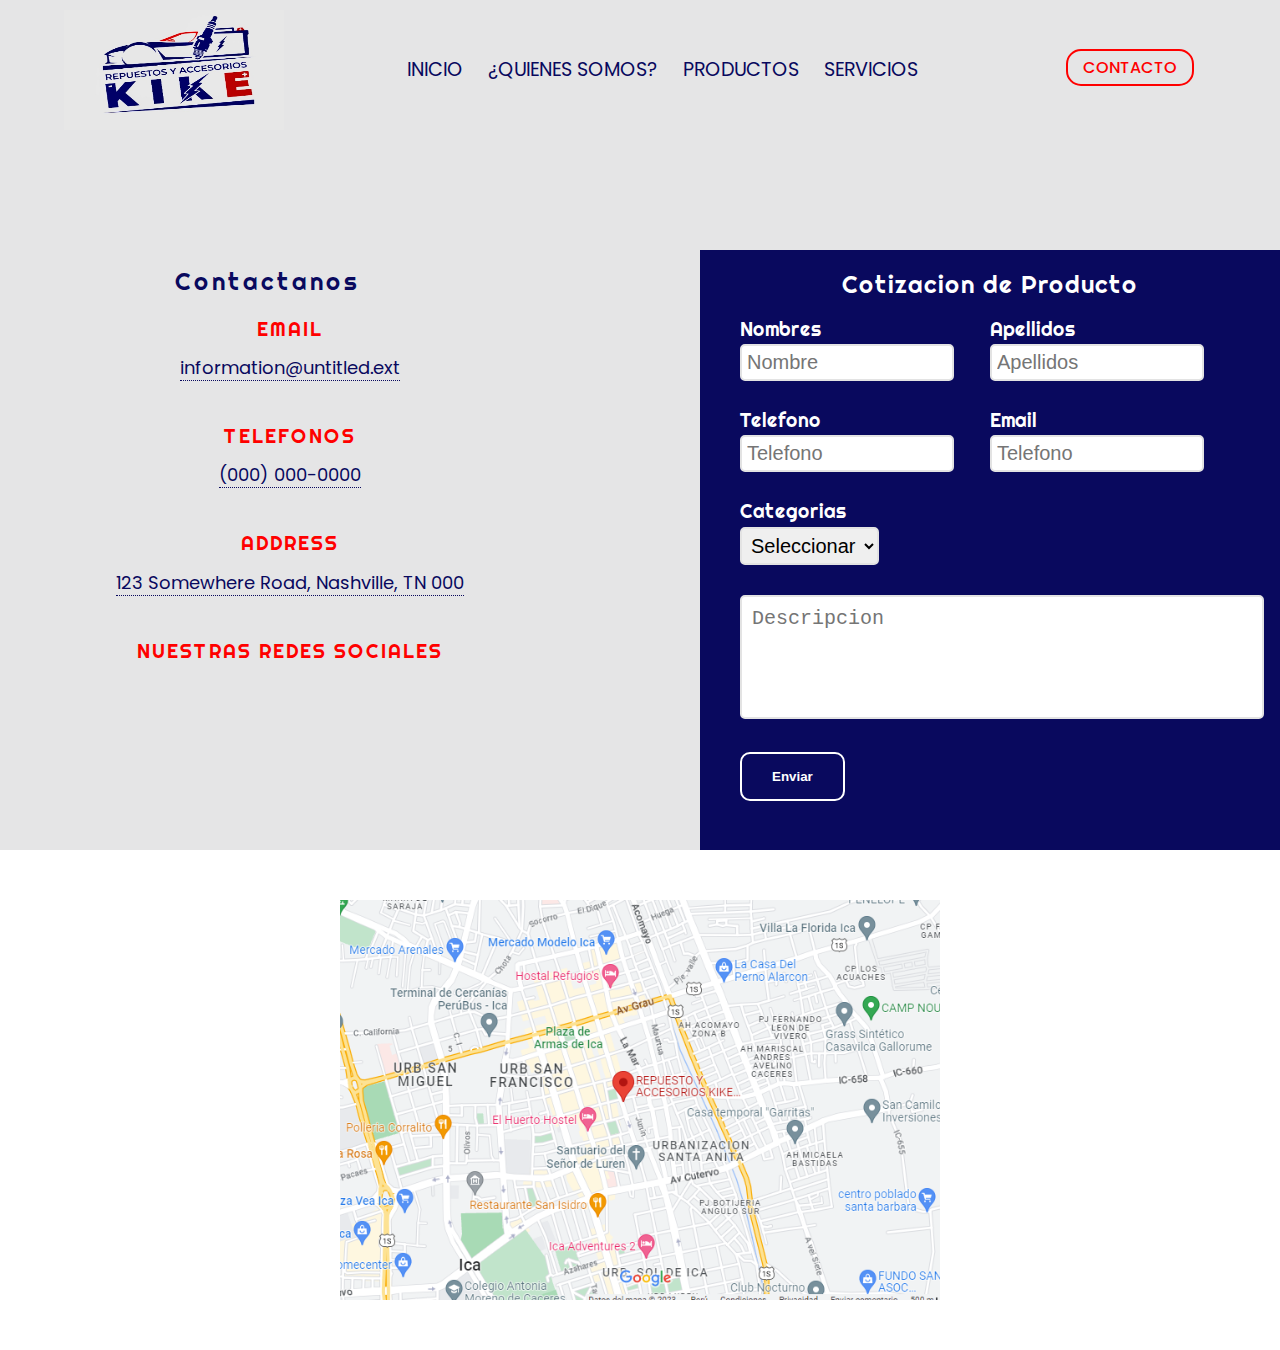
<file: menu-desplegable-main/webform/contacto.html>
<!DOCTYPE html>
<html lang="es">
<head>
  <meta charset="UTF-8">
  <meta http-equiv="X-UA-Compatible" content="IE=edge">
  <meta name="viewport" content="width=device-width, initial-scale=1.0">
  <link rel="stylesheet" href="../css/reset.css">
  <link rel="stylesheet" href="../css/estilos.css">
  <link rel="stylesheet" href="https://cdnjs.cloudflare.com/ajax/libs/font-awesome/6.4.0/css/all.min.css" integrity="sha512-iecdLmaskl7CVkqkXNQ/ZH/XLlvWZOJyj7Yy7tcenmpD1ypASozpmT/E0iPtmFIB46ZmdtAc9eNBvH0H/ZpiBw==" crossorigin="anonymous" referrerpolicy="no-referrer" />
  <title>Document</title>
</head>
<body>
  <header>
    <div class="comntainer_one">
      <nav class="menu">
        <section class="menu__container">
          <div class="container-Logo">
            <img src="../img/logo_kike.png" alt="">
          </div>

          <ul class="menu__links">
            <li class="menu__item">
              <a href="../index.html" class="menu__link">Inicio</a>
            </li>
            <li class="menu__item">
              <a href="../webform/nosotros.html" class="menu__link">¿Quienes Somos?</a>
            </li>
            <li class="menu__item menu__item--show">
              <a href="#" class="menu__link">Productos </a>

              <ul class="menu__nesting">
                <li class="menu__inside">
                  <a href="../webform/catalogo.html" class="menu__link--inside">catalogo</a>
                </li>
                <li class="menu__inside">
                  <a href="#" class="menu__link--inside">About 2</a>
                </li>
                <li class="menu__inside">
                  <a href="#" class="menu__link--inside">About 3</a>
                </li>
              </ul>
            </li>
            <li class="menu__item">
              <a href="#" class="menu__link">Servicios</a>
            </li>
          </ul>
          <div class="container-contact">
            <a href="../webform/contacto.html" class="contact">Contacto</a>
          </div>
          <div class="icon menu__hamburguer">
            <span></span>
            <span></span>
            <span></span>
          </div>
        </section>
      </nav>
    </div>
  </header>
<main>
  <div class="container_one">
    <section class="content_contact">

      <div class="title">
        <div class="left-side">
          <h2>Contactanos</h2>
        </div>
        <div class="right-side">
          <h2>Cotizacion de Producto</h2>
        </div>
      </div>
  
      <div class="container">
        <div class="left-side">
          <div class="item">
            <h3>EMAIL</h3>
            <a>information@untitled.ext</a>
          </div>
          <div class="item">
            <h3>Telefonos</h3>
            <a >(000) 000-0000</a>
          </div>
          <div class="item">
            <h3>ADDRESS</h3>
            <a >123 Somewhere Road, Nashville, TN 000</a>
          </div>
          <div class="item">
            <h3>Nuestras Redes Sociales</h3>
            <div class="icons">
              <a href=""><i class="fa-brands fa-facebook"></i></a>
              <a href=""><i class="fa-brands fa-square-instagram"></i></a>
              <a href=""><i class="fa-brands fa-tiktok"></i></a>
              <a href=""><i class="fa-brands fa-square-whatsapp"></i></a>
            </div>
          </div>
        </div>
        <div class="right-side">
          <form action="https://formsubmit.co/mikaeljara47@gmail.com" method="POST">
            <div class="top">
              <div class="top-Content">
              <label for="">Nombres</label>
              <input type="text" name="nombres" placeholder="Nombre">
            </div>
            <div class="top-Content">
              <label for="">Apellidos</label>
              <input type="text" name="apellidos" placeholder="Apellidos">
            </div>
            </div>
            <div class="top">
              <div class="top-Content">
                <label for="">Telefono</label>
              <input type="text" name="telefono" placeholder="Telefono">
            </div>
            <div class="top-Content">
              <label for="">Email</label>
            <input type="email" name="email" placeholder="Telefono">
          </div>
            </div>
            <div class="top">
            <div class="top-Content">
              <label for="">Categorias</label>
              <select name="categoria" >
                <option>Seleccionar</option>
                <option>Male</option>
                <option>Female</option>
              </select>
            </div>
            </div>
            <textarea name="name"placeholder="Descripcion"></textarea>
            <input type = "submit" value="Enviar" class="-booton">
            <input type="hidden" name="_next" value="http://127.0.0.1:5504/menu-desplegable-main/webform/contacto.html#">
            <input type="hidden" name="_captcha" value="false">
          </form>
        </div>
      </div>
  </section>
</div>
<div class="container_one">
  <section class="container_map">
    <img src="../img/map_kike.png" alt="">
  </section>
</div>
</main>
</body>
</html>
</file>
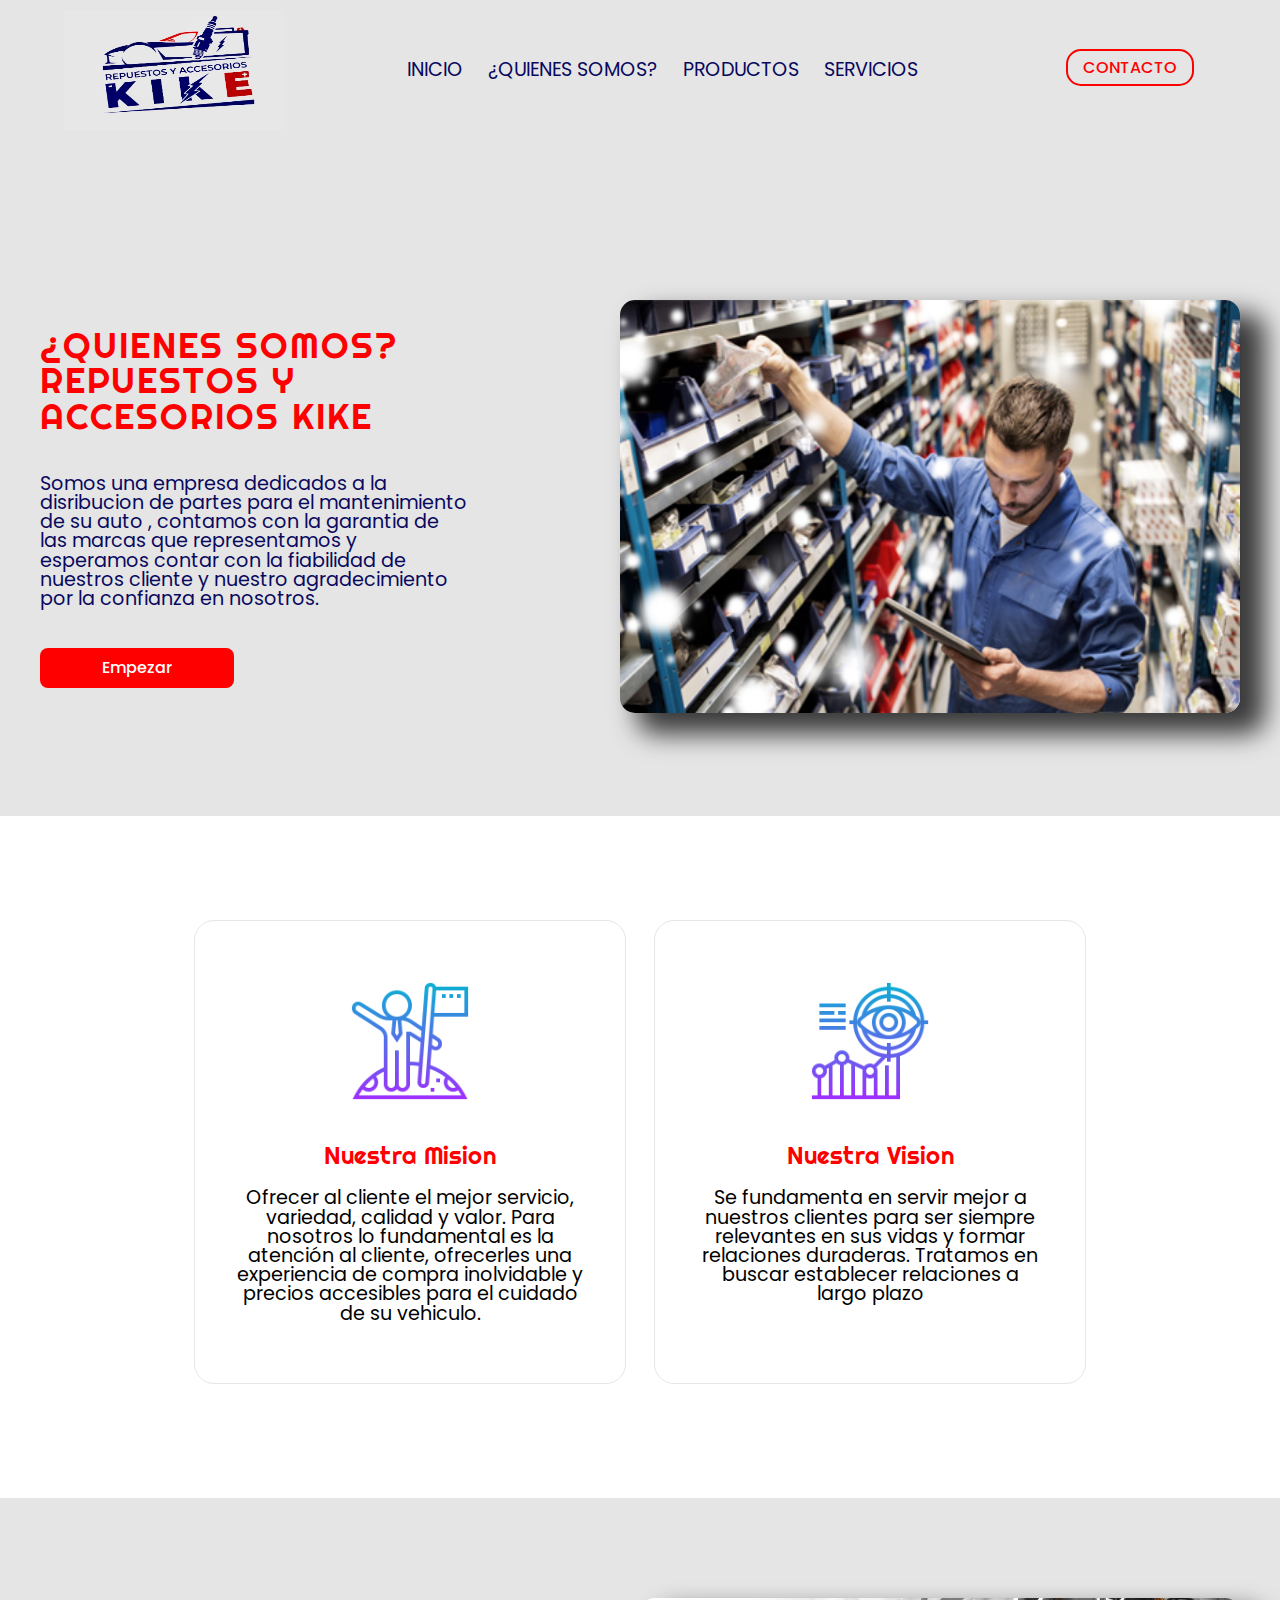
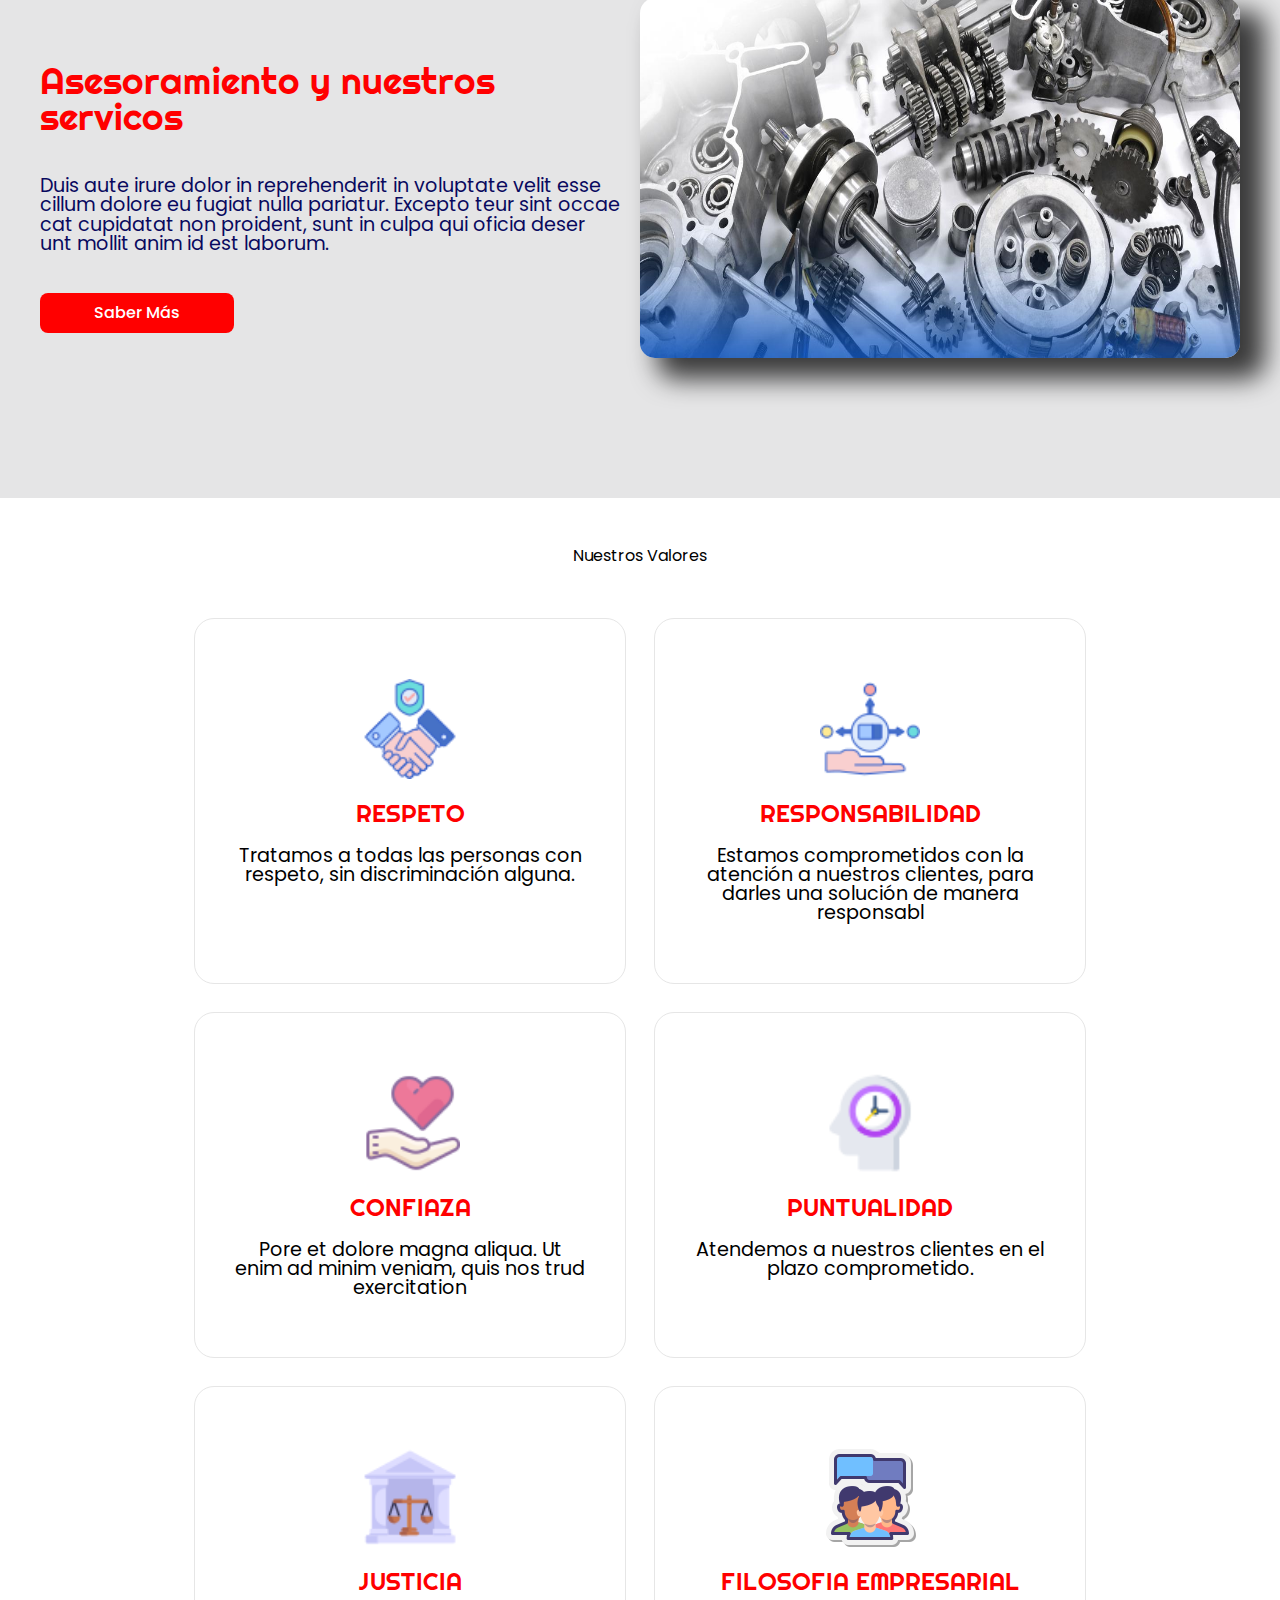
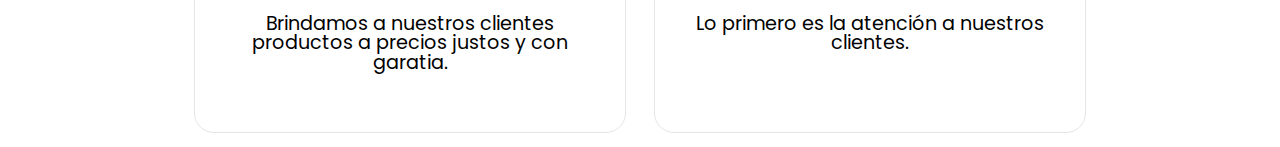
<file: menu-desplegable-main/webform/nosotros.html>
<!DOCTYPE html>
<html lang="es">
<head>
  <meta charset="UTF-8">
  <meta http-equiv="X-UA-Compatible" content="IE=edge">
  <meta name="viewport" content="width=device-width, initial-scale=1.0">
  <link rel="stylesheet" href="../css/reset.css">
  <link rel="stylesheet" href="../css/estilos.css">
  <title>Document</title>
</head>
<body>
  <header>
    <div class="comntainer_one">
      <nav class="menu">
        <section class="menu__container">
          <div class="container-Logo">
            <img src="../img/logo_kike.png" alt="">
          </div>

          <ul class="menu__links">
            <li class="menu__item">
              <a href="../index.html" class="menu__link">Inicio</a>
            </li>
            <li class="menu__item">
              <a href="../webform/nosotros.html" class="menu__link">¿Quienes Somos?</a>
            </li>
            <li class="menu__item menu__item--show">
              <a href="#" class="menu__link">Productos </a>

              <ul class="menu__nesting">
                <li class="menu__inside">
                  <a href="../webform/catalogo.html" class="menu__link--inside">catalogo</a>
                </li>
                <li class="menu__inside">
                  <a href="#" class="menu__link--inside">About 2</a>
                </li>
                <li class="menu__inside">
                  <a href="#" class="menu__link--inside">About 3</a>
                </li>
              </ul>
            </li>
            <li class="menu__item">
              <a href="#" class="menu__link">Servicios</a>
            </li>
          </ul>
          <div class="container-contact">
            <a href="../webform/contacto.html" class="contact">Contacto</a>
          </div>
          <div class="icon menu__hamburguer">
            <span></span>
            <span></span>
            <span></span>
          </div>
        </section>
      </nav>
    </div>
  </header>
  <main>
    <div class="container_one">
     <div class="container__cover div__offset">
            <div class="cover">
                <section class="text__cover">
                    <h2>¿QUIENES SOMOS?Repuestos y Accesorios KIKE</h2>
                    <p>Somos una empresa dedicados a la disribucion de partes para el mantenimiento de su auto , contamos con la garantia de las marcas que representamos y esperamos contar con la fiabilidad de nuestros cliente y nuestro agradecimiento por la confianza en nosotros.</p>
                    <a href="#" class="btn__text-cover btn__text">Empezar</a>
                </section>
                <section class="image__cover">
                    <img src="../img/nostros_one.jpg" alt="">
                </section>
            </div>
        </div>

        <!--Generador de confianza-->

        <div class="container__trust container__card-primary">
            <div class="trust card__primary">
                <div class="container__trust container__box-cardPrimary">
                    <div class="card__trust box__card-primary">
                        <img src="../img/mision-cumplida.png" alt="">
                        <h2>Nuestra Mision</h2>
                        <p>Ofrecer al cliente el mejor servicio, variedad, calidad y valor. Para nosotros lo fundamental es la atención al cliente, ofrecerles una experiencia de compra inolvidable y precios accesibles para el cuidado de su vehiculo.</p>
                    </div>
                    <div class="card__trust box__card-primary">
                        <img src="../img/vision.png" alt="">
                        <h2>Nuestra Vision</h2>
                        <p>Se fundamenta en servir mejor a nuestros clientes para ser siempre relevantes en sus vidas y formar relaciones duraderas. Tratamos en buscar establecer relaciones a largo plazo</p>
                    </div>
                </div>
            </div>
        </div>

        <!--Sobre nosotros - Nuestro equipo-->

        <div class="container__about div__offset">
            <div class="about">
                <div class="text__about">
                    <h2>Asesoramiento y nuestros servicos</h2>
                    <p>Duis aute irure dolor in reprehenderit in voluptate velit esse cillum dolore eu fugiat nulla pariatur. Excepto teur sint occae cat cupidatat non proident, sunt in culpa qui oficia deser unt mollit anim id est laborum.</p>
                    <a href="#" class="btn__text-about btn__text">Saber Más</a>
                </div>
                
                <div class="image__about">
                    <img class="two_img" src="../img/repuesto_one.jpg" alt="">
                </div>
            </div>
            
        </div>

        <!--SERVICIOS-->

        <div class="container__service container__card-primary div__offset">
            <div class="service card__primary">
                <div class="text__service text__card-primary">
                    <h2>Nuestros Valores</h2>
                </div>

                <div class="container__card-service container__box-cardPrimary">
                    <div class="card__service box__card-primary">
                        <img src="../img/respeto.png" alt="">
                        <h2>Respeto</h2>
                        <p>Tratamos a todas las personas con respeto, sin discriminación
                          alguna.</p>
                    </div>
                    <div class="card__service box__card-primary">
                        <img src="../img/responsabilidad.png" alt="">
                        <h2>Responsabilidad</h2>
                        <p>Estamos comprometidos con la atención a nuestros
                          clientes, para darles una solución de manera responsabl</p>
                    </div>
                    <div class="card__service box__card-primary">
                        <img src="../img/confianza.png" alt="">
                        <h2>Confiaza</h2>
                        <p>Pore et dolore magna aliqua. Ut enim ad minim veniam, quis nos trud exercitation</p>
                    </div>
                    <div class="card__service box__card-primary">
                        <img src="../img/puntualidad.png" alt="">
                        <h2>Puntualidad</h2>
                        <p>Atendemos a nuestros clientes en el plazo comprometido.</p>
                        <a href="#">
                            <i class="fa-solid fa-arrow-right"></i>
                        </a>
                    </div>
                    <div class="card__service box__card-primary">
                        <img src="../img/justicia.png" alt="">
                        <h2>Justicia</h2>
                        <p>Brindamos a nuestros clientes productos a precios justos y con garatia.</p>
                    </div>
                    <div class="card__service box__card-primary">
                        <img src="../img/trabajo.png" alt="">
                        <h2>FILOSOFIA EMPRESARIAL</h2>
                        <p>Lo primero es la atención a nuestros clientes.</p>
                    </div>
                </div>
            </div>
        </div>
      </div>
      </main>
</body>
</html>
</file>
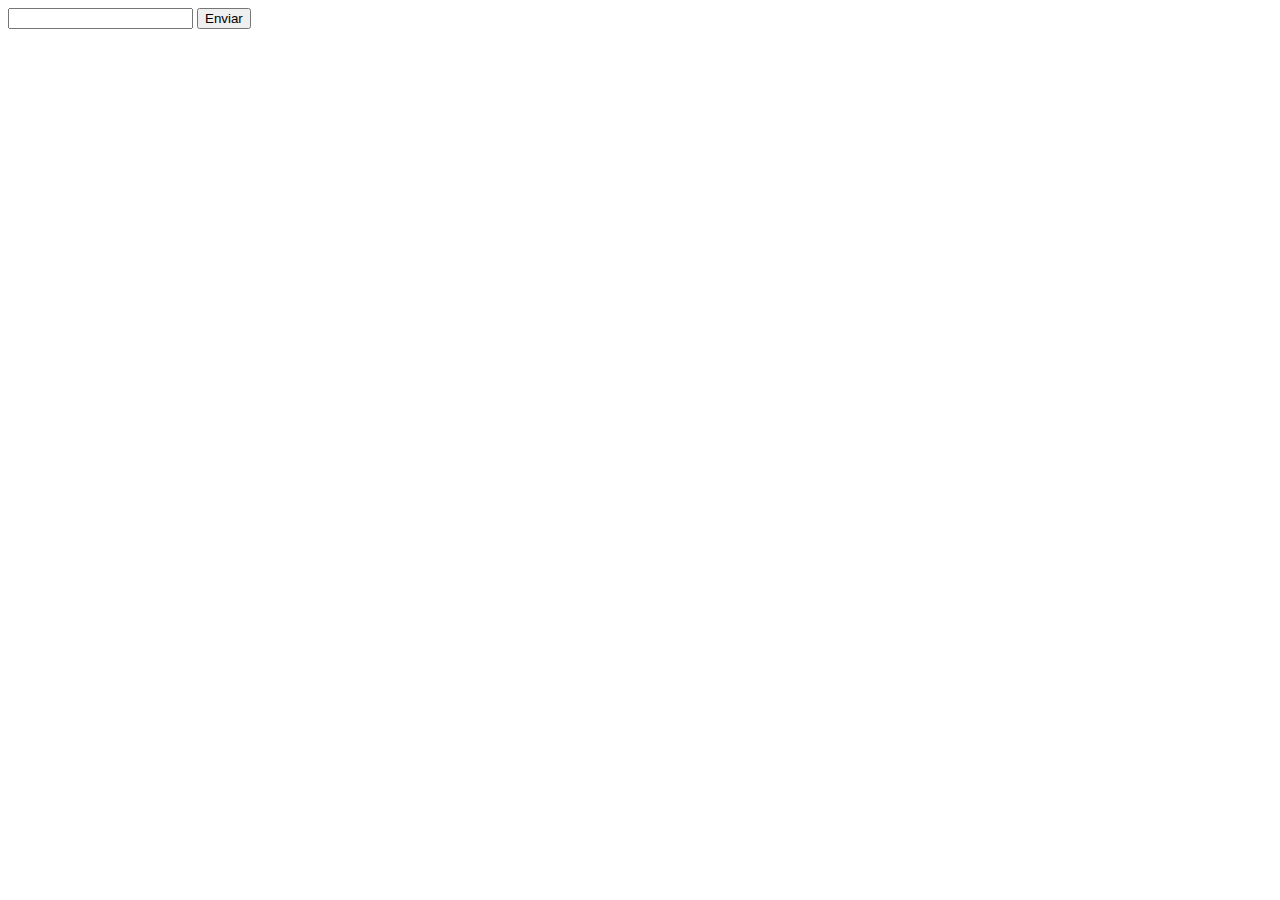
<file: menu-desplegable-main/webform/nuevo.html>
<!DOCTYPE html>
<html lang="en">
<head>
  <meta charset="UTF-8">
  <meta http-equiv="X-UA-Compatible" content="IE=edge">
  <meta name="viewport" content="width=device-width, initial-scale=1.0">
  <title>Document</title>
</head>
<body>
  <form action="https://formsubmit.co/mikaeljara47@gmail.com" method="POST">
    <input type="text" name="nombre">
    <input type="submit" value="Enviar" >
  </form>
</body>
</html>
</file>
<file: menu-desplegable-main/css/estilos.css>
@import url("https://fonts.googleapis.com/css2?family=Poppins:wght@300;400;700&display=swap");
@import url('https://fonts.googleapis.com/css2?family=Cinzel:wght@600&family=Michroma&family=Montserrat:ital,wght@1,300&family=Righteous&display=swap');
:root {
  --main-color: #ecf0f1;
  --point-color: #ff0000;
  --size: 5px;
  --color_text-primary: #ff0000;
  --color_text-secundary: #09095e;
  --color_text-tertiary: #e5e5e6;
  --lowText_font_size: 16px;
  --text_size_title: 40px;
  --text_title_card: 24px;
  --text_title_cardv2: 20px;
  --text_paragraph: 16px;
  --box_shadow-primary: 0px 6px 50px -20px rgba(0,0,0,0.3);
 }

 /* font-family: 'Cinzel', serif;
font-family: 'Michroma', sans-serif;
font-family: 'Montserrat', sans-serif;
font-family: 'Righteous', cursive; */

body {

  font-family: "Poppins", sans-serif;
}
header{
  font-size: 16px;
  /* font-family: 'Cinzel', serif;
font-family: 'Michroma', sans-serif;
font-family: 'Montserrat', sans-serif;
font-family: 'Righteous', cursive; */
}

.comntainer_one{
  position: relative;
  width: 100%;
  margin: 0 auto;
}

.menu {
  background-color: var(--color_text-tertiary);
  height: 150px;
}

.menu__container {
  display: flex;
  justify-content: space-between;
  width: 90%;
  height: 100%;
  margin: 0 auto;
}
.container-Logo {
  width: 220px;
  height: 100%;
}

.container-Logo img {
  margin-top: 10px;
  width: 100%;
  height: 80%;
}

.menu__links {
  margin-top: 60px;
  display: flex;
}

.menu__item {
  height: 25px;
  margin-right: 25px;
  list-style: none;
  position: relative;
  --clip: polygon(0 0, 100% 0, 100% 0, 0 0);
}

.menu__item:hover {
  --clip: polygon(0 0, 100% 0, 100% 100%, 0% 100%);
}

.menu__link {
  text-transform: uppercase;
  font-size: 1.2rem;
  color: var(--color_text-secundary);
  text-decoration: none;
  display: block;
  align-items: center;
  text-align: center;
}
.menu__link::before {
  content: "";
  position: absolute;
  bottom: 0;
  left: 0;
  width: 0;
  height: 0.2rem;
  background:  var(--color_text-primary) ;
  transition: 0.5s;
}

.menu__link::after {
  content: "";
  position: absolute;
  bottom: 0;
  right: 0;
  width: 0;
  height: 0.2rem;
  background:  var(--color_text-primary) ;
  transition: 0.5s;
}

.menu__item :hover .menu__link {
  color:  var(--color_text-primary) ;
}

.menu__item:hover .menu__link:before {
  width: 50%;
  transform: translate(100%);
}

.menu__item:hover .menu__link::after {
  width: 50%;
  transform: translate(-100%);
}
.menu__nesting {
  z-index: 10;
  padding-top: 40px;
  list-style: none;
  transition: clip-path 0.3s;
  clip-path: var(--clip);
  position: absolute;
  right: 0;
  bottom: 0;
  width: max-content;
  transform: translateY(100%);
  background-color: var(--color_text-tertiary);
}

.menu__inside {
  height: 50px;
  width: 150px;
}
.menu__link--inside {
  margin: 15px 30px;
  text-decoration: none;
  font-size: 1.2rem;
  color: var(--color_text-secundary);
  text-transform: uppercase;
  text-decoration: none;
  display: block;
  align-items: center;
  text-align: center;
}


.menu__link--inside:hover {
  color: var(--color_text-primary);
  margin: 15px 30px;
  text-decoration: none;
}


/* nav-icon-5 */
.menu__hamburguer {
  width: 25px;
  height: 25px;
  margin: 10px 10px;
  position: relative;
  cursor: pointer;
  display: inline-block;
  display: none;
}
.menu__hamburguer span {
  background-color: var(--color_text-secundary);
  position: absolute;
  border-radius: 2px;
  transition: 0.3s cubic-bezier(0.8, 0.5, 0.2, 1.4);
  width: 100%;
  height: 4px;
  transition-duration: 500ms;
}
.menu__hamburguer span:nth-child(1) {
  top: 0px;
  left: 0px;
}
.menu__hamburguer span:nth-child(2) {
  top: 13px;
  left: 0px;
  opacity: 1;
}
.menu__hamburguer span:nth-child(3) {
  bottom: 0px;
  left: 0px;
}
.menu__hamburguer:not(.open):hover span:nth-child(1) {
  transform: rotate(-3deg) scaleY(1.1);
}
.menu__hamburguer:not(.open):hover span:nth-child(2) {
  transform: rotate(3deg) scaleY(1.1);
}
.menu__hamburguer:not(.open):hover span:nth-child(3) {
  transform: rotate(-4deg) scaleY(1.1);
}
.menu__hamburguer.open span:nth-child(1) {
  transform: rotate(45deg);
  top: 13px;
}
.menu__hamburguer.open span:nth-child(2) {
  opacity: 0;
}
.menu__hamburguer.open span:nth-child(3) {
  transform: rotate(-45deg);
  top: 13px;
}

.container-contact{
  width: 150px;
  margin-top: 60px;
}

.container-contact .contact{
  text-decoration: none;
  border: 2px solid var(--color_text-primary);;
  padding: 5px 15px;
  border-radius: 15px;
  color: var(--color_text-primary);
  text-transform: uppercase;
  font-weight: 500;
  transition:  ease-in 0.3s;
}

.container-contact .contact:hover{
  background-color: var(--color_text-primary);
  color: #fff;
}
/* nav-icon-6 */

/*! Slider Start*/
.pic_one{
  background: linear-gradient(rgb(0, 0, 0,0.3), rgb(0, 0, 0,0.3)),url('../img/page_1.jpg');
}

.pic_two{
  background: linear-gradient(rgb(0, 0, 0,0.3), rgb(0, 0, 0,0.3)),url('../img/page_2.jpg');
}

.pic_three{
  background: linear-gradient(rgb(0, 0, 0,0.2), rgb(0, 0, 0,0.2)),url('./img/logo3.jpg');
}

.carrusel_item{
  height: calc(600px - 69px);
  margin: auto;
  position: relative;
  color: rgb(254, 255, 255);
  background-size: cover;
  background-repeat: no-repeat;
  display: none;
}

.carrusel-content{
  position: absolute;
  top: 60%;
  left: 10%;
}

.carrusel-content h2 {
  font-size: 2.5rem;
  font-weight: 800;
  margin-left: 10px;
  font-family: 'Righteous', cursive;
}
.carrusel-content p {
  font-size: 1.4rem;
  margin: 20px 0;
}

.btn{
  margin-top: 30px;
  font-size: 1.3rem;
  padding: 10px 15px;
}
.secundary-btn{
  border-radius: 18px;
  background-color: rgba(255, 0, 0, 0.904);
  color: #fff;
  transition: all 0.3s;
}

.secundary-btn:hover{
  border: 2px solid  rgba(255, 0, 0, 0.904);
  background-color: rgba(255, 0, 0, 0);
  color: rgba(255, 0, 0, 0.904);
}

.prev{
  position: absolute;
  font-size: 2.5rem;
  color: var(--color_text-tertiary);
  top: 62%;
  z-index: 10;
  left: 25px;
  cursor: pointer;
  transition: ease-in 0.3s;
}
.prev:hover{
  color: var(--color_text-primary);;
}

.next{
  position: absolute;
  font-size: 2.5rem;
  color: var(--color_text-tertiary);
  top: 62%;
  z-index: 10;
  right: 25px;
  cursor: pointer;
  transition: ease-in 0.3s;
}
.next:hover{
  color: var(--color_text-primary);
}
/*! Slider End*/
/** Container sLIDER Marcas Start*/
.title_marcas{
  align-items: center;
  background-color: #000;
  text-align: center;
  height: 250px;
}
.title_marcas h2{
  letter-spacing: 2px;
  font-weight: 600;
  padding-top: 100px;
  text-transform: uppercase;
  font-size: 1.6rem;
  color: #fff;
  font-family: 'Righteous', cursive;
}
.title_marcas h2 span{
  color: var(--color_text-primary);
  font-family: 'Righteous', cursive;
}

.loader {
  left: 46%;
	overflow: hidden;
  width: 100px;
  height: 100px;
  position: relative;
  display: flex;
  align-items: center;
  align-content: center;
  justify-content: center;
}

.loader__element {
  border-radius: 100%;
  border: var(--size) solid var(--point-color);
  margin: calc(var(--size)*2);
}

.loader__element:nth-child(1) {
  animation: preloader .6s ease-in-out alternate infinite;
}
.loader__element:nth-child(2) {
  animation: preloader .6s ease-in-out alternate .2s infinite;
}

.loader__element:nth-child(3) {
  animation: preloader .6s ease-in-out alternate .4s infinite;
}

@keyframes preloader {
  100% { transform: scale(2); }
}



.carrusel-marcas {
  height: 200px;
  display: flex;
  width: 100%;
  align-items: center;
}

.carrusel-items {
  display: flex;
  overflow-x: hidden;
  overflow-y: hidden;
}

.carrusel-item {
  min-width: 200px;
  max-width: 200px;
  height: 130px;
  cursor: pointer;
  transition: all 0.5s ease;
}

.carrusel-item img {
  width: 100%;
  height: 100%;
  background-size: cover;
}

.carrusel-item:hover {
  transform: scale(1.1);
}

/** Container sLIDER Marcas End*/
/* !Silder de producto Start */
.product-slider{
  display: flex;
  justify-content: center;
  flex-direction: column;
  align-items: center;
  padding: 20px;
  width: 90%;
  margin: auto;
  margin: 40px auto;
}
.slider-container{
  display: flex;
  justify-content: center;
  align-items: center;
  width: 100%;
}
.product-slider-heading{
  font-size: 2.4rem;
  font-weight: 600;
  font-family: 'Righteous', cursive;
  text-transform: uppercase;
  color:  var(--color_text-secundary);;
}
.product-slider-heading span{
  color:  var(--color_text-primary);;
}
.product-box{
  width: 100%;
  padding: 15px;
  border: 1px solid rgba(0,0,0,0.08);
  position: relative;
}

.product-img-container{
  width: 100%;
  height: 100%;
  position: relative;
  display: flex;
  overflow: hidden;
}
.product-img a,
.product-img{
  width: 100%;
  height:300px;
  display: flex;
}

.product-img a img{
  width: 100%;
  height: 100%;
  object-fit:cover;
  object-position: center;
  animation: fade 0.6s;
}
.product-img-back{
  display: none;
}
.product-img-container:hover .product-img-back{
   display: block;
}
.product-img-container:hover .product-img-front{
   display: none;
}
@keyframes fade{
   0%{
       opacity: 0;
   }
   100%{
       opacity: 1;
   }
}
.product-box-offer{
   position: absolute;
   left: 30px;
   top: 20px;
   width: 65px;
   height: 24px;
   color: #ffffff;
   background-color: var(--color_text-primary);
   border-radius: 20px;
   display: flex;
   justify-content: center;
   align-items: center;
   font-size: 0.7rem;
   letter-spacing: 1px;
   transition: none !important;
   animation: none;
   z-index: 100;
   font-family: 'Open Sans',sans-serif;
}
.product-box-text{
   margin-top: 5px;
   font-family: 'Open Sans',sans-serif;
}
.product-title{
  color: var(--color_text-secundary);
  font-weight: 600;
  transition: all ease 0.3s;
  text-decoration: none;
}
.product-title:hover{
  opacity: 0.7;
  transition: all ease 0.3s;
}
.product-category{
  display: flex;
  justify-content: flex-start;
  align-items: center;
  flex-wrap: wrap;
  color: #ff25257c;
}
.product-category span{
  color: #acacac;
  font-size: 0.9rem;
  margin:5px 0px;
}
.price-buy{
  display: flex;
  justify-content: space-between;
  align-items: center;
  margin-top: 8px;
}
.price-buy .p-price{
  font-size: 1.3rem;
  color: #333333;
  font-weight: 700;
}
.price-buy .p-buy-btn{
  font-family: 'Righteous', cursive; 
  color: #e63b3b;
  margin: 0px 5px;
  padding: 10px;
  border-radius: 20px;
  text-decoration: none;
  border: 2px solid #ff0303;
}
.price-buy .p-buy-btn:hover{
  background-color: #ff0303;
  color: #fff;
}

.slider-btns{
  display: flex;
  justify-content: flex-end;
  width: 100%;
  margin: 10px auto 10px auto;
}
.swiper-button-next,
.swiper-button-prev{
  position: static !important;
  transform: translate(0,0);
  margin: 10px 0px 0px 10px !important;
}
.swiper-button-next::after,
.swiper-button-prev::after{
  font-size: 20px !important;
  font-weight: 800;
  color: #ff0303;
}
/* !Slider de productos End */
/* Card Producto Start */
.container__productos {
  padding: 100px 150px;
  background-color:  #e5e5e6;
  position: relative;
  margin: 50px autoz;
}

.container__cards {
  position: relative;
  height: 400px;
  width: 1000px;
  display: flex;
  box-shadow: 25px 11px 25px 3px rgba(51, 50, 51, 0.54);
  overflow: hidden;
  border-radius: 0 50px;
  left: 0;
  filter: grayscale(0.2);
  opacity: 0.8;
  transition: all ease 0.8s;
}

.container__cards:hover {
  filter: grayscale(0);
  opacity: 1;
  transform: scale(1.05);
}


.container__imgservicio {
  height: 100%;
  width: 500px;
}

.container__imgservicio>img {
  background-size: cover;
  width: 500px;
  height: 100%;
}

.conatiner__servicio {
  width: 500px;
  height: 100%;
  margin-left: 35px;
  padding-top: 20px;
}

.info_servicio {
  font-family: 'Montserrat', sans-serif;
  width: 100%;
  height: 70%;
  padding: 0 15px;
  flex-wrap: wrap;
}

.servico_titulo_superior {
  font-family: 'Righteous', cursive;
  font-size: 2.7rem;
  font-weight: 800;
  color: #09095e;
  margin-top: 10px;
  text-transform: uppercase;
}

.servico_titulo_inferopr {
  font-family: 'Righteous', cursive;
  font-size: 2.2rem;
  font-weight: 1000;
  text-transform: uppercase;
  margin-top: 15px;
  letter-spacing: 5px;
  color: #ff0303;
}

.servicio__contenido {
  padding-right: 25px;
  font-size: 1.2rem;
  font-weight: 500;
  margin-top: 20px;
  color: #000000;
}

.pseudo__btn a {
  position: relative;
  display: inline-block;
  border-radius: 30px;
  padding: 10px 20px;
  color: #ff0303;
  font-size: 16px;
  text-decoration: none;
  text-transform: uppercase;
  overflow: hidden;
  transition: .8s;
  margin-top: 20px;
  letter-spacing: 4px
}

.pseudo__btn a:hover {
  background: #ff0303;
  color: #fff;
  border-radius: 30px;
  box-shadow: 0 0 5px #ff0303,
    0 0 25px #ff0303;
}

.pseudo__btn a span {
  position: absolute;
  display: block;
}

.pseudo__btn a span:nth-child(1) {
  top: 0;
  left: -100%;
  width: 100%;
  height: 2px;
  background: linear-gradient(90deg, transparent, #ff0303);
  animation: btn-anim1 1s linear infinite;
}

@keyframes btn-anim1 {
  0% {
    left: -100%;
  }

  50%,
  100% {
    left: 100%;
  }
}

.pseudo__btn a span:nth-child(2) {
  top: -100%;
  right: 0;
  width: 2px;
  height: 100%;
  background: linear-gradient(180deg, transparent, #ff0303);
  animation: btn-anim2 1s linear infinite;
  animation-delay: .25s
}

@keyframes btn-anim2 {
  0% {
    top: -100%;
  }

  50%,
  100% {
    top: 100%;
  }
}

.pseudo__btn a span:nth-child(3) {
  bottom: 0;
  right: -100%;
  width: 100%;
  height: 2px;
  background: linear-gradient(270deg, transparent, #ff0303);
  animation: btn-anim3 1s linear infinite;
  animation-delay: .5s
}

@keyframes btn-anim3 {
  0% {
    right: -100%;
  }

  50%,
  100% {
    right: 100%;
  }
}

.pseudo__btn a span:nth-child(4) {
  bottom: -100%;
  left: 0;
  width: 2px;
  height: 100%;
  background: linear-gradient(360deg, transparent, #ff0303);
  animation: btn-anim4 1s linear infinite;
  animation-delay: .75s
}

@keyframes btn-anim4 {
  0% {
    bottom: -100%;
  }

  50%,
  100% {
    bottom: 100%;
  }
}

/* Crd Producto ENd */
/* ?footer start */
footer{
  margin-top: 100px;
  position: relative;
  width: 100%;
  background: #e5e5e6;
  height:450px;
}

footer a {
  text-decoration: none;
}

footer li {
  list-style: none;
}

.content__footer {
  display: flex;
  align-items: center;
  justify-content: space-between;
  padding: 50px;
}

.profil .logo__area {
  display: flex;
  margin-bottom: 1rem;
}

.logo__area img {
  width: 160px;
  height: 120px;
}


.desc__area {
  max-width: 500px;
  margin-bottom: 2rem;
}

.desc__area p {
  font-weight: 300px;
  line-height: 20px;
  color: #09095e;
  font-size: 1.1rem;
}

.socail__media a {
  color: #09095e;
  margin-right: 22px;
  font-size: 28px;
  transition: ease .3s;
}

.socail__media a:hover {
  color: red;
  text-shadow: 0 0 5px #f40303,
    0 0 25px #f40303;
}

.service__area {
  display: flex;
  justify-content: center;
  width: 600px;
}

.service__header {
  margin-right: 50px;
  width: 180px;
}

.service_name {
  text-transform: uppercase;
  padding-bottom: 5px;
  color: #f40303;
  font-weight: 600;
  font-family: 'Amaranth', sans-serif;
  font-size: 1.2rem;
}

.service__header li a {
  text-transform: uppercase;
  color: #09095e;
  font-family: 'Amaranth', sans-serif;
  font-size: 1rem;
  padding-bottom: 1px;
  font-weight: 700;
}

.service__header li a:hover {
  color: #f40303;
}

.service__header li {
  margin-bottom: 10px;
}

.contact-btn{
  font-weight: 100;
  color: #fff;
  text-transform: uppercase;
  text-align: center;
  position: absolute;
  margin: 30px 0;
  font-size: 1.2rem;
  padding: 10px 15px;
  border-radius: 20px;
  background-color: #f40303;
}
.contact-btn:hover{
  background-color: #f40303e9;
  box-shadow: 0 0 5px #f40303,
  0 0 25px #f40303;
}
.bxs-envelope{
  margin-right: 5px;
  font-size: 1.7rem;
}

.bxs-phone-call{
  margin-right: 5px;
  font-size: 1.7rem;
}
.bxs-buildings{
  margin-right: 5px;
  font-size: 1.7rem;
}
/* ?footer  end */
/* Contact Start */
.content_contact{
  padding-top: 100px;
  background: var(--color_text-tertiary);
}
.title{
  display: flex;
}

.title .left-side{
  width: 50%;
  background: var(--color_text-tertiary);
  display: flex;
  justify-content: flex-end;
  padding: 20px 120px 0px 0px;
  letter-spacing: 3px;
}

.title .right-side{
  background-color: var(--color_text-secundary);
  width: 50%;
  padding: 20px 0px;
  display: flex;
  text-align: center;
  justify-content: center;
}

.title .right-side h2{
  width: 500px;
  letter-spacing: 1px;
  line-height: 30px;
  font-size: 1.5rem;
  color: #fff;
  font-family: 'Righteous', cursive;
}

.container{
  display: flex;
  background-color: #09095e;
  color: #fff;
}

.container .left-side{
  width: 50%;
  background: var(--color_text-tertiary);
  display: flex;
  flex-direction: column;
  align-items: center;
  text-align: right;
  padding: 0px 120px 0px 0px;
  height: 530px;
}
.title .left-side h2{
  font-family: 'Righteous', cursive;
  margin:0 220px 0 40px;
  font-size: 1.5rem;
  color: var(--color_text-secundary);
}
.container .left-side .item{
  text-align: center;
  margin-bottom: 50px;
}

.container .left-side .item h3{
  text-transform: uppercase;
  color: var(--color_text-primary);
  font-family: 'Righteous', cursive;
  font-size: 1.2rem;
  letter-spacing: 2px;
  margin-bottom: 20px;
}

.container .left-side .item  a{
  color: #09095e;
  font-size: 18px;
}

.container .left-side .item > a{
  border-bottom: 1px dotted #09095e;
  font-size: 18px;
}

.container .left-side .item span{
  font-size: 18px;
}

.container .left-side .item .icons a{
  padding: 0px 0px 0px 30px;
  font-size: 24px;
  color: var(--color_text-secundary);
  transition: all 0.4s;
}
.fa-facebook:hover{
  color: #0a86f9;
}
.fa-square-instagram:hover{
  color: #f735bd;
}

.fa-square-whatsapp:hover{
  color: #095e20;
}
.fa-tiktok:hover{
  color: #000000;
}

.container .right-side{
  width: 50%;
  display: flex;
  flex-direction: column;
  align-items: center;
}

.container .right-side .top{
  width: 500px;
  display: flex;
  justify-content: space-between;
  margin-bottom: 30px;
}
.container .right-side .top .top-Content{
  display: inline-flex;
  flex-direction: column;
}
.container .right-side .top .top-Content label{
  width: 100%;
  margin-bottom: 5px;
  font-size: 1.2rem;
  font-family: 'Righteous', cursive;
}

.container .right-side .top input{
  width: 80%;
  font-size: 20px;
  padding: 5px;
  border: 2px solid #E3E3E3;
  outline-color: #09095e48;
  border-radius: 5px;
}

.container .right-side .top select {
  width: 100%;
  font-size: 20px;
  padding: 5px;
  border: 2px solid #E3E3E3;
  outline-color: #09095e48;
  border-radius: 5px;
}

.container .right-side textarea{
  width: 100%;
  font-size: 20px;
  height: 100px;
  padding: 10px;
  border: 2px solid #E3E3E3;
  outline-color: #09095e48;
  border-radius: 5px;
  margin-bottom: 30px;
  resize: none;
}

.container .right-side .-booton{
  background: #09095e;
  padding: 15px 30px;
  border: none;
  border-radius:10px;
  font-weight: 600;
  cursor: pointer;
  color: #fff;
  transition: ease-in-out 0.4s;
  border: 2px solid #fff;
}

.container .right-side .-booton:hover{
  background: var(--color_text-primary);
}
/* Contact End */
/*portada de inicio*/

.container__cover{
  padding-top:50px;
  padding-bottom: 100px;
  background: var(--color_text-tertiary);
}

.cover{
  max-width: 1200px;
  margin: auto;
  margin-top: 100px;
  display: flex;
  align-items: center;
  padding: 0px 20px;
}

.text__cover{
  width: 100%;
  padding-right: 150px;
}

.text__cover h2{
  letter-spacing: 2px;
  font-family: 'Righteous', cursive;
  font-size: 2.2rem;
  text-transform: uppercase;
  color: var(--color_text-primary);
}

.text__cover p{
  font-size: 1.2rem;
  margin-top: 40px;
  color: var(--color_text-secundary);
}

.btn__text{
  display: block;
  width: 150px;
  margin-top: 40px;
  padding: 10px 20px;
  text-align: center;
  font-weight: 500;
  background: var(--color_text-primary);
  color: white;
  border-radius: 8px;
  border: 2px solid transparent;
  cursor: pointer;
  transition: all 300ms;
}

.btn__text:hover{
  background: var(--color_text-secundary);
  border: 2px solid var(--color_text-secundary);
  color: var(--color_text-tertiary);
}

.image__cover{
  width: 100%;
}

.image__cover img{
  filter: grayscale(0.3);
  box-shadow: 21px 17px 26px 4px rgba(0,0,0,0.75);
  width: 620px;
  border-radius: 15px;
}


/*Estilos generales CARDS*/

.container__card-primary{
  padding-top: 50px;
}

.card__primary{
  justify-content: space-between;
  max-width: 1200px;
  margin: auto;
  text-align: center;
  padding: 0px 10px;
}

.text__card-primary{
  max-width: 800px;
  margin: auto;
}

.text__card-primary p{
  color: var(--color_text-primary);
  letter-spacing: 4px;
  font-size: var(--text_paragraph);
  font-weight: 500;
}

.text__card-primary h1{
  font-size: var(--text_size_title);
  font-weight: 600;
  color: var(--color_text-secundary);
}

.container__box-cardPrimary{
  display: flex;
  flex-wrap: wrap;
  justify-content: center;
  margin-top: 40px;
}

.box__card-primary{
  max-width: 350px;
  padding: 60px 40px;
  border: 1px solid #e6e6e6;
  border-radius: 20px;
  margin: 14px;
  transition: all 300ms;
}

.box__card-primary:hover{
  border: 1px solid transparent;
  box-shadow: var(--box_shadow-primary);
}

.box__card-primary h2{
  font-family: 'Righteous', cursive;
  color: var(--color_text-primary);
  font-size: 1.5rem;
  margin-top: 40px;
  font-weight: 500;
}

.box__card-primary p{
  font-size: 1.2rem;
  margin-top: 20px;
}
.box__card-primary img{
  width: 120px;
  height: 120px;
}

/*Sobre nosotros*/

.container__about{
  padding: 100px 0px;
  background-color: var(--color_text-tertiary);
  margin-top: 100px;
}

.about{
  max-width: 1200px;
  margin: auto;
  padding: 0px 20px;
  display: flex;
  align-items: center;
  justify-content: center;
}

.text__about{
  width: 50%;
  padding-right: 20px;
}

.text__about h2{
  font-family: 'Righteous', cursive;
  font-size: 2.3rem;
  color: var(--color_text-primary);
  font-weight: 500;
}

.text__about p{
  font-size: 1.2rem;
  margin-top: 40px;
  color: var(--color_text-secundary);
}


.image__about{
  width: 50%;
  height: 400px;
}

.image__about img{
  width: 600px;
  height: 90%;
  border-radius: 15px;
  box-shadow: 21px 17px 26px 4px rgba(0,0,0,0.75);
}

/*Servicios*/

.card__service img{
  width: 100px;
  height: 100px;
}

.card__service h2{
  text-transform: uppercase;
  font-size: 24px;
  margin-top: 20px;
  color: var(--color_text-primary);
}
/* !Ctalogoprincipal Stra */

.bg{
  position: fixed;
  background: #000;
  width: 100%;
  height: 100vh;
  display: none;
  opacity: .4;
  z-index: 2;
}

.container_catalogo_principal{
  max-width: 1000px;
  margin: 0 auto;
  display: flex;
  flex-wrap: wrap;
}

/* product card box */

.product{
  width: 24%;
  margin:10px .5% 30px;
}

.product-link{
  text-decoration: none;
}
.product .image{
  position: relative;
  height: 250px;
  z-index: 1;
}
.product .image img{
  max-width: 80%;
  position: absolute;
  top:50%;
  left:50%;
  transform:translate(-50%, -50%);
}
.product .description{
  background-color: #f3f3f3;
  border-radius: 10px;
  padding: 60px 20px 20px;
  position: relative;
  margin-top: -50px;
}
.product .favorite{
  position: absolute;
  right: 20px;
  top: 30px;
}
.product .product-title{
  margin-bottom: 20px;
}

.product .detail{
  display: flex;
}
.product .detail div{
  width: 50%;
}
.product .to-cart{
  text-align: right;
}

/* both */
.title_poducst{
  color: #003566;
  font-weight: 500;
  font-size: 1.3em;
}
.subtitle{
  color: #001d3d;
  font-size: 1em;
}
.favorite i{
  color:#ff2d7e;
}
.price{
  font-size: 1.3em;
  color:#000814;
  font-weight: 800;
}
.btn-add{
  border:0;
  padding: 10px;
  border-radius: 10px;
  display: inline-block;
  background-color: #003566;
  color: #fff;
  font-weight: 500;
}

.container_map{
  text-align: center;
  margin: 50px auto;
  width: 600px;
  height: 400px;
}
.container_map img{
  width: 100%;
  height: 100%;
  align-items: center;
  justify-content: center;
}
/* full product */
.full-product{
  position: absolute;
  z-index: 2;
  background-color: #fff;
  max-width: 600px;
  border-radius: 10px;
  padding: 40px;
  top:-50%;
  left:50%;
  transform:translate(-50%, -50%);
}
.full-product .image img{
  max-width: 100%;
}
.info,
.appreciation,
.cart{
  display: flex;
}
.info div,
.appreciation div,
.cart div{
  width: 50%;;
}

.full-product .description,
.full-product .review,
.full-product .favorite{
  text-align: right;
}
.full-product h2{
  margin: 10px 0;
}
.full-product .more-info{
  padding: 20px 0;
}
.full-product .yellow{
  color:#ffba39;
}
.full-product .gray{
  color:#dbdbdb;
}

/* animations */
.transition{
  transition: all 200ms ease-in;
}
.product:hover .image{
  transform:scale(1.2) rotate(-5deg);
}
.product:hover .description{
  background-color: #efe3ff;
}
/* !Catalogoprincipal End */
@media (max-width: 800px) {
  
  .menu__hamburguer {
    display: flex;
  }

  .menu__item {
    --clip: 0;
    overflow: hidden;
  }

  .menu__item--active {
    --transform: rotate(0);
    --background: #5e7094;
  }

  .menu__item--show {
    background-color: var(--background);
  }

  .menu__links {
    position: fixed;
    max-width: 400px;
    width: 100%;
    top: 70px;
    bottom: 0;
    right: 0;
    background-color: #000;
    overflow-y: auto;
    display: grid;
    grid-auto-rows: max-content;
    transform: translateX(100%);
  }

  .menu__links--show {
    transform: unset;
    width: 100%;
  }

  .menu__link {
    padding: 25px 0;
    padding-left: 30px;
    height: auto;
  }

  .menu__nesting {
    display: grid;
    position: unset;
    width: 100%;
    transform: translateY(0);
    height: 0;
    transition: height 0.3s;
  }

  .menu__link--inside {
    width: 90%;
    margin-left: auto;
    border-left: 1px solid #798499;
  }

  .form {
    grid-template-columns: 1fr;
  }

  .contact-info:before {
    bottom: initial;
    top: -75px;
    right: 65px;
    transform: scale(0.95);
  }

  .contact-form:before {
    top: -13px;
    left: initial;
    right: 70px;
  }

  .square {
    transform: translate(140%, 43%);
    height: 350px;
  }

  .big-circle {
    bottom: 75%;
    transform: scale(0.9) translate(-40%, 30%);
    right: 50%;
  }

  .text {
    margin: 1rem 0 1.5rem 0;
  }

  .social-media {
    padding: 1.5rem 0 0 0;
  }
}

@media(max-width:500px){
  .product-slider-heading{
      text-align: center;
      font-size: 1.3rem;
  }
  .product-slider{
      width: 100%;
  }
  .product-img a,
  .product-img{
  height:230px;}
  
.product-img a img{
  animation:none;
}
.product-img-back{
  display: none;
}
.product-img-container:hover .product-img-back{
   display: none;
}
.product-img-container:hover .product-img-front{
   display: block;
}

.container-contacto_cotizar{
  padding: 1.5rem;
}

.contact-info:before {
  display: none;
}

.square,
.big-circle {
  display: none;
}

form,
.contact-info {
  padding: 1.7rem 1.6rem;
}

.text,
.information,
.social-media p {
  font-size: 0.8rem;
}

.title {
  font-size: 1.15rem;
}

.social-icons a {
  width: 30px;
  height: 30px;
  line-height: 30px;
}

.icon {
  width: 23px;
}

.input {
  padding: 0.45rem 1.2rem;
}

.btn-cotizar {
  padding: 0.45rem 1.2rem;
}
}
@media(max-width:400px){
  .product-img a,
  .product-img{
  height:190px;}
  .product-box-offer{
      top: 10px ;
      left: 20px ;
  }
}
</file>
